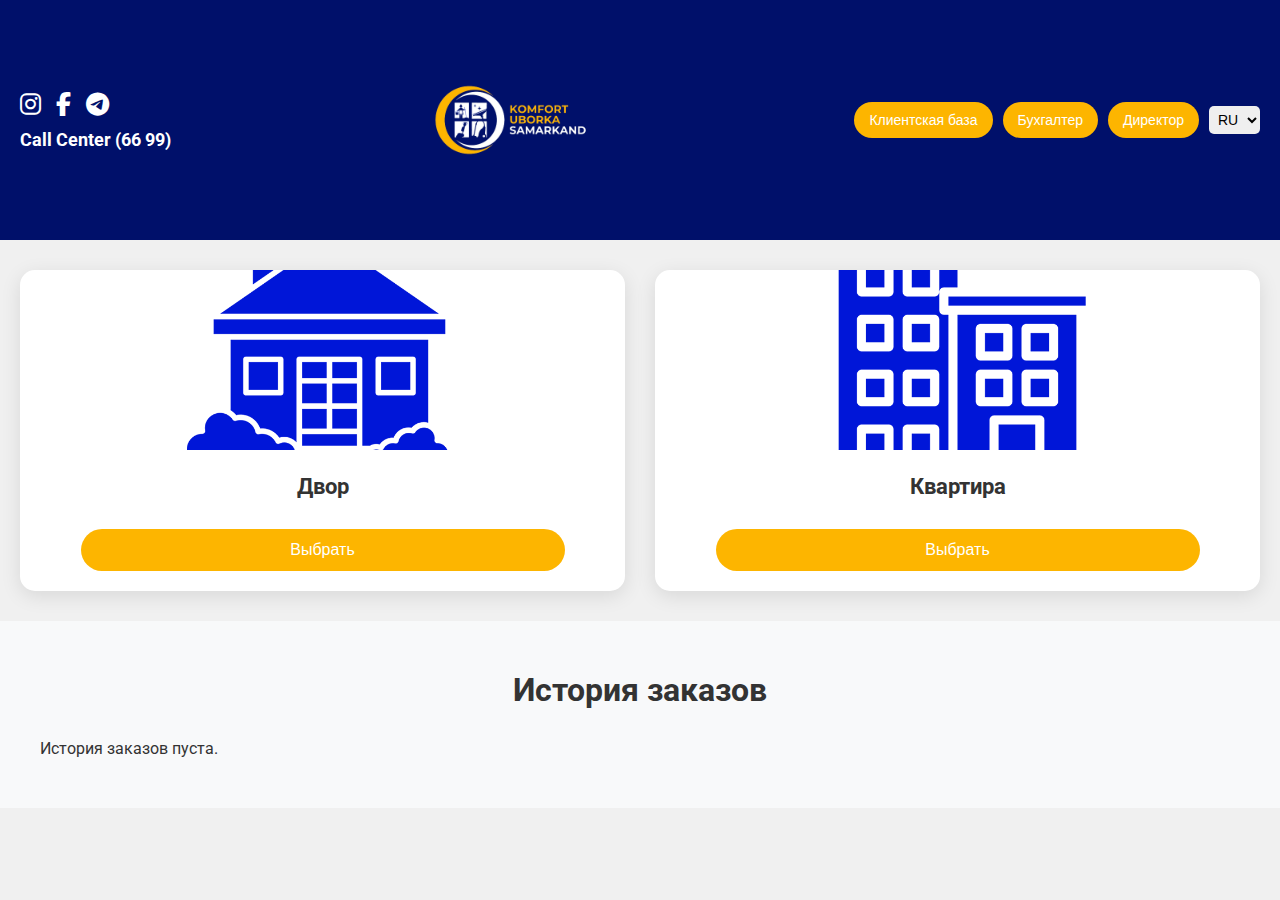
<file: index.html>
<!DOCTYPE html>
<html lang="ru">
<head>
    <meta charset="UTF-8">
    <title>Название вашей компании</title>
    <link rel="stylesheet" href="styles.css">
    <!-- Подключение Font Awesome для иконок -->
    <link rel="stylesheet" href="https://cdnjs.cloudflare.com/ajax/libs/font-awesome/6.4.0/css/all.min.css">
    <!-- Подключение Google Fonts -->
    <link href="https://fonts.googleapis.com/css2?family=Roboto:wght@400;700&display=swap" rel="stylesheet">
</head>
<body>
    <!-- Навигация -->
    <header class="navbar">
        <div class="nav-left">
            <div class="social-icons">
                <a href="https://instagram.com/yourprofile" target="_blank" aria-label="Instagram">
                    <i class="fab fa-instagram"></i>
                </a>
                <a href="https://facebook.com/yourprofile" target="_blank" aria-label="Facebook">
                    <i class="fab fa-facebook-f"></i>
                </a>
                <a href="https://t.me/komfort_uborka_samarkand" target="_blank" aria-label="Telegram">
                    <i class="fab fa-telegram-plane"></i>
                </a>
            </div>
            <h1 class="call-center">Call Center (66 99)</h1>
        </div>
        <div class="nav-center">
            <!-- Логотип внутри шапки -->
            <img src="photos/1.png" alt="Логотип" class="header-logo">
        </div>
        <div class="nav-right">
            <!-- Обновленные кнопки -->
            <button onclick="openClientDatabase()" class="nav-button">Клиентская база</button>
            <button onclick="openAccountant()" class="nav-button">Бухгалтер</button>
            <button onclick="openAdminLogin()" class="nav-button">Директор</button>
            <select id="language-select" onchange="changeLanguage()" aria-label="Выбор языка">
                <option value="ru" selected>RU</option>
                <option value="uz">UZ</option>
                <option value="en">EN</option>
            </select>
        </div>
    </header>

    <!-- Секция услуг -->
    <section class="services">
        <div class="service-grid">
            <!-- Динамически генерируемые элементы услуг -->
        </div>
    </section>

    <!-- Модальные окна -->
    <!-- Модальное окно для деталей услуги -->
    <div id="modal" class="modal">
        <!-- Содержимое модального окна -->
        <div class="modal-content">
            <span class="close" onclick="closeModal()">&times;</span>
            <h2 id="serviceTitle"></h2>
            <p id="serviceDescription"></p>
            <p id="servicePriceLabel"><span id="pricePerUnitLabel"></span> <span id="servicePrice"></span> Сум</p>
            <label for="squareMeters" id="quantityLabel"></label>
            <input type="number" id="squareMeters" value="1" min="1" onchange="updateTotalPrice()">
            <p id="totalPriceLabel"><span id="totalPriceText"></span> <span id="totalServicePrice"></span> Сум</p>
            <button onclick="addToOrder()" id="addToOrderButton"></button>
        </div>
    </div>

    <!-- Форма заказа -->
    <div id="orderFormModal" class="modal">
        <!-- Содержимое модального окна -->
        <div class="modal-content">
            <span class="close" onclick="closeOrderForm()">&times;</span>
            <h2 id="orderFormTitle"></h2>
            <p id="orderServiceLabel"><span id="serviceLabelText"></span> <span id="orderService"></span></p>
            <p id="orderTotalLabel"><span id="orderTotalText"></span> <span id="orderTotal"></span> Сум</p>
            <input type="text" id="name" placeholder="">
            <input type="tel" id="phone" placeholder="">
            <input type="text" id="address" placeholder="">
            <input type="date" id="date">
            <input type="time" id="time">
            <button onclick="confirmOrder()" id="confirmOrderButton"></button>
        </div>
    </div>

    <!-- Детали заказа -->
    <div id="orderDetailsModal" class="modal">
        <!-- Содержимое модального окна -->
        <div class="modal-content">
            <span class="close" onclick="closeOrderDetails()">&times;</span>
            <h2 id="orderDetailsTitle"></h2>
            <p id="detailsNameLabel"></p>
            <p id="detailsTotalLabel"></p>
            <p id="detailsAddressLabel"></p>
            <p id="detailsDateLabel"></p>
            <p id="detailsTimeLabel"></p>
            <p id="detailsServiceLabel"></p>
            <p id="detailsSquareMetersLabel"></p>
        </div>
    </div>

    <!-- История заказов -->
    <section class="order-history-section">
        <h2 id="orderHistoryTitle"></h2>
        <div class="order-history" id="orderHistory">
            <!-- Здесь будут отображаться предыдущие заказы -->
        </div>
    </section>

    <!-- Подключение JavaScript -->
    <script src="script.js"></script>
</body>
</html>
</file>
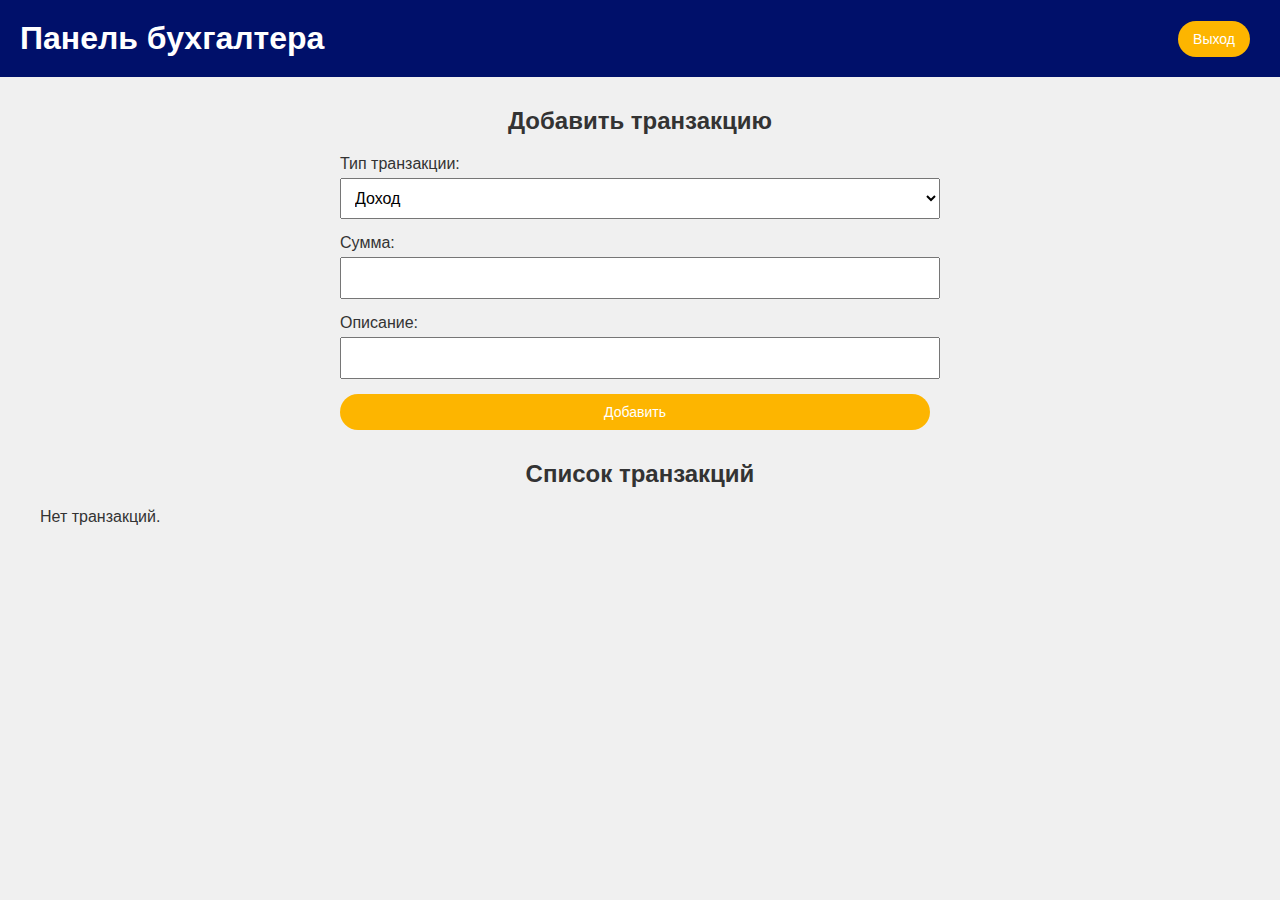
<file: accountant.html>
<!DOCTYPE html>
<html lang="ru">
<head>
    <meta charset="UTF-8">
    <title>Бухгалтер</title>
    <link rel="stylesheet" href="styles.css">
    <!-- Подключение Font Awesome для иконок -->
    <link rel="stylesheet" href="https://cdnjs.cloudflare.com/ajax/libs/font-awesome/6.4.0/css/all.min.css">
    <!-- Подключение Google Fonts -->
    <link href="https://fonts.googleapis.com/css2?family=Roboto:wght@400;700&display=swap">
    <script src="script_accountant.js"></script>
</head>
<body>
    <header class="navbar">
        <div class="nav-left">
            <h1>Панель бухгалтера</h1>
        </div>
        <div class="nav-right">
            <button onclick="logout()" class="nav-button">Выход</button>
        </div>
    </header>

    <section class="accountant-section">
        <h2>Добавить транзакцию</h2>
        <form id="transaction-form">
            <label>
                Тип транзакции:
                <select id="transaction-type">
                    <option value="income">Доход</option>
                    <option value="expense">Расход</option>
                </select>
            </label>
            <label>
                Сумма:
                <input type="number" id="transaction-amount" required>
            </label>
            <label>
                Описание:
                <input type="text" id="transaction-description" required>
            </label>
            <button type="submit" class="nav-button">Добавить</button>
        </form>

        <h2>Список транзакций</h2>
        <div id="transaction-list">
            <!-- Список транзакций будет загружен динамически -->
        </div>

        <div id="transaction-summary">
            <!-- Общая информация по транзакциям -->
        </div>
    </section>
</body>
</html>
</file>
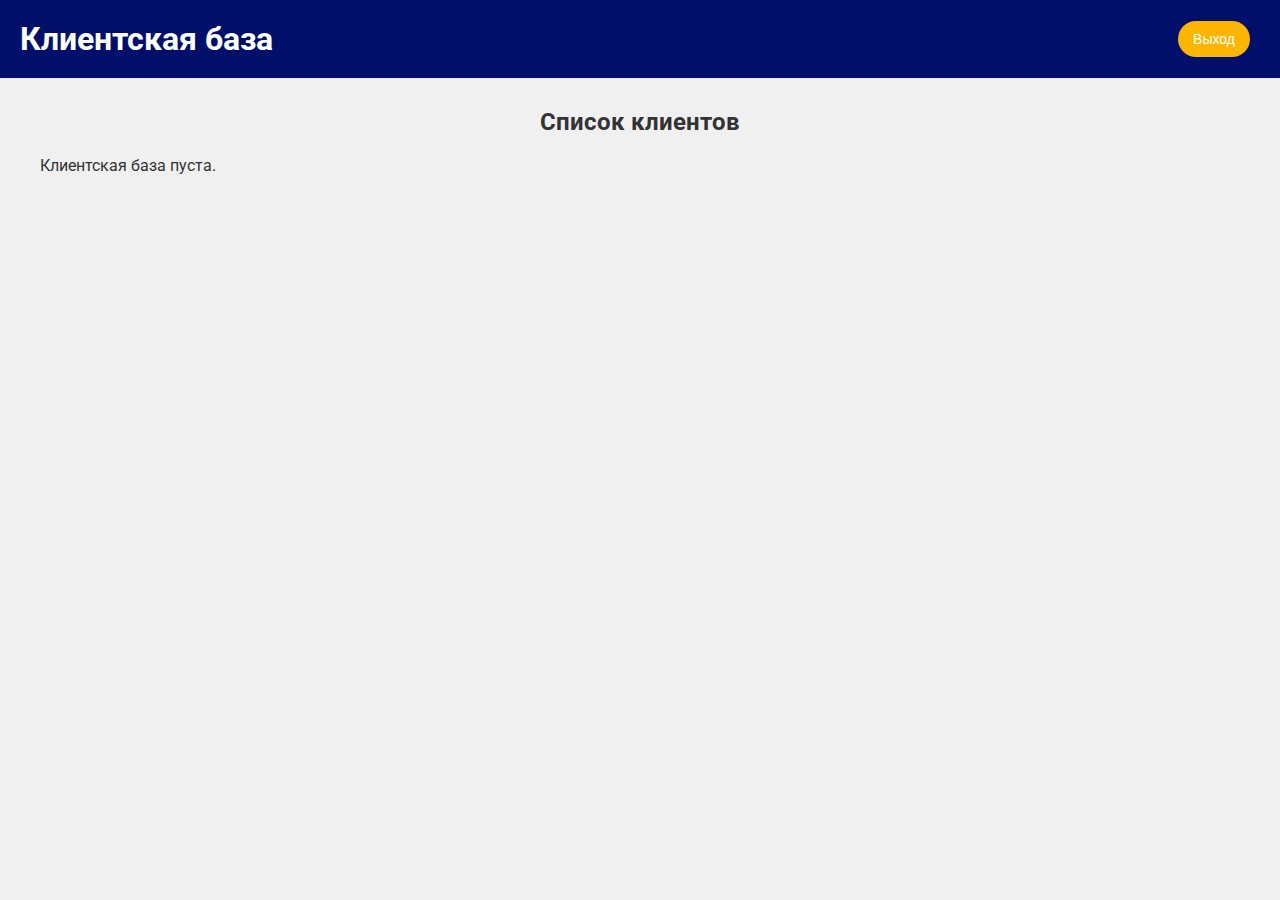
<file: client_database.html>
<!DOCTYPE html>
<html lang="ru">
<head>
    <meta charset="UTF-8">
    <title>Клиентская база</title>
    <link rel="stylesheet" href="styles.css">
    <!-- Подключение Font Awesome для иконок -->
    <link rel="stylesheet" href="https://cdnjs.cloudflare.com/ajax/libs/font-awesome/6.4.0/css/all.min.css">
    <!-- Подключение Google Fonts -->
    <link href="https://fonts.googleapis.com/css2?family=Roboto:wght@400;700&display=swap" rel="stylesheet">
    <script src="script_client_database.js"></script>
</head>
<body>
    <header class="navbar">
        <div class="nav-left">
            <h1>Клиентская база</h1>
        </div>
        <div class="nav-right">
            <button onclick="logout()" class="nav-button">Выход</button>
        </div>
    </header>

    <section class="client-database-section">
        <h2>Список клиентов</h2>
        <div id="client-list">
            <!-- Список клиентов будет загружен динамически -->
        </div>
    </section>
</body>
</html>
</file>
<file: styles.css>
/* Общие стили */
* {
    margin: 0;
    padding: 0;
    box-sizing: border-box;
}

body {
    font-family: 'Roboto', sans-serif;
    background-color: #f0f0f0;
    color: #333;
}

/* Навигация */
.navbar {
    display: flex;
    justify-content: space-between;
    align-items: center;
    background-color: #00106a;
    padding: 20px 20px;
    color: #fff;
}

.nav-left {
    display: flex;
    flex-direction: column;
    align-items: flex-start;
}

.social-icons {
    display: flex;
    align-items: center;
    margin-bottom: 10px;
}

.social-icons a {
    margin-right: 15px;
    font-size: 24px;
    color: #fff;
    text-decoration: none;
}

.social-icons a:last-child {
    margin-right: 0;
}

.social-icons a:hover {
    color: #ffaa00;
}

.call-center {
    font-size: 18px;
    color: #fff;
}

.nav-center {
    flex: 1;
    display: flex;
    justify-content: center;
}

.header-logo {
    max-width: 200px;
    width: 100%;
}

.nav-right {
    display: flex;
    align-items: center;
}

.nav-button {
    margin-right: 10px;
    padding: 10px 15px;
    background-color: #fdb500;
    color: #fff;
    border: none;
    border-radius: 25px;
    cursor: pointer;
    font-size: 14px;
    transition: background-color 0.3s;
    text-decoration: none;
}

.nav-button:hover {
    background-color: #ffaa00;
}

.nav-right select {
    padding: 5px;
    border-radius: 5px;
    border: none;
    font-size: 14px;
}

/* Секция услуг */
.services {
    padding: 30px 20px;
}

.service-grid {
    display: grid;
    grid-template-columns: repeat(auto-fit, minmax(250px, 1fr));
    gap: 30px;
}

.service-item {
    background-color: #fff;
    border-radius: 15px;
    overflow: hidden;
    box-shadow: 0 5px 20px rgba(0,0,0,0.1);
    transition: transform 0.3s;
}

.service-item:hover {
    transform: translateY(-10px);
}

.service-item img {
    width: 100%;
    height: 180px;
    object-fit: cover;
}

.service-item h3 {
    padding: 20px;
    font-size: 22px;
    text-align: center;
}

.service-item button {
    display: block;
    width: 80%;
    margin: 10px auto 20px;
    padding: 12px;
    background-color: #fdb500;
    color: #fff;
    border: none;
    border-radius: 25px;
    cursor: pointer;
    font-size: 16px;
    transition: background-color 0.3s;
}

.service-item button:hover {
    background-color: #ffaa00;
}

/* Модальные окна */
.modal {
    display: none;
    position: fixed;
    z-index: 1000;
    left: 0;
    top: 0;
    width: 100%;
    height: 100%;
    background-color: rgba(0,0,0,0.7);
    overflow: auto;
}

.modal-content {
    background-color: #fff;
    margin: 5% auto;
    padding: 30px;
    width: 90%;
    max-width: 600px;
    border-radius: 15px;
    position: relative;
}

.close {
    position: absolute;
    right: 20px;
    top: 15px;
    font-size: 28px;
    cursor: pointer;
    color: #333;
}

.close:hover {
    color: #ff0000;
}

.modal-content h2 {
    margin-bottom: 20px;
}

.modal-content p {
    margin-bottom: 15px;
    font-size: 18px;
}

.modal-content input,
.modal-content select {
    width: 100%;
    padding: 12px;
    margin-bottom: 15px;
    border-radius: 8px;
    border: 1px solid #ccc;
    font-size: 16px;
}

.modal-content button {
    width: 100%;
    padding: 15px;
    background-color: #007BFF;
    color: #fff;
    border: none;
    border-radius: 25px;
    font-size: 18px;
    cursor: pointer;
}

.modal-content button:hover {
    background-color: #0056b3;
}

/* История заказов */
.order-history-section {
    padding: 50px 20px;
    background-color: #f8f9fa;
}

.order-history-section h2 {
    text-align: center;
    margin-bottom: 30px;
    font-size: 32px;
}

.order-history {
    max-width: 1200px;
    margin: 0 auto;
}

.order-card {
    background-color: #fff;
    padding: 20px;
    border-radius: 15px;
    margin-bottom: 20px;
    box-shadow: 0 5px 15px rgba(0,0,0,0.1);
    position: relative;
}

.order-card p {
    margin-bottom: 10px;
    font-size: 18px;
}

.order-card .countdown {
    position: absolute;
    top: 20px;
    right: 20px;
}

.order-card button {
    margin-right: 10px;
    padding: 8px 15px;
    font-size: 16px;
    border: none;
    border-radius: 8px;
    cursor: pointer;
}

.order-card button:hover {
    opacity: 0.8;
}

.order-card button:first-of-type {
    background-color: #007bff;
    color: #fff;
}

.order-card button:nth-of-type(2) {
    background-color: #ffc107;
    color: #fff;
}

.order-card button:last-of-type {
    background-color: #dc3545;
    color: #fff;
}

/* Анимация часов */
.countdown {
    width: 50px;
    height: 50px;
}

.countdown svg {
    transform: rotate(-90deg);
}

.countdown circle {
    fill: none;
    stroke-width: 5;
    stroke: #007bff;
    stroke-dasharray: 157;
    stroke-dashoffset: 0;
    transition: stroke-dashoffset 1s linear;
}

.countdown .countdown-text {
    position: absolute;
    top: 15px;
    left: 0;
    width: 50px;
    text-align: center;
    font-size: 12px;
}

/* Стиль для секций на новых страницах */
.client-database-section, .accountant-section {
    padding: 30px 20px;
}

.client-database-section h2, .accountant-section h2 {
    text-align: center;
    margin-bottom: 20px;
}

#client-list, #transaction-list {
    max-width: 1200px;
    margin: 0 auto;
}

#transaction-form {
    max-width: 600px;
    margin: 0 auto 30px;
    display: flex;
    flex-direction: column;
}

#transaction-form label {
    margin-bottom: 15px;
}

#transaction-form input, #transaction-form select {
    width: 100%;
    padding: 10px;
    font-size: 16px;
    margin-top: 5px;
}

#transaction-summary {
    max-width: 600px;
    margin: 30px auto;
    text-align: center;
}

/* Адаптивность */
@media screen and (max-width: 768px) {
    .nav-center h1 {
        font-size: 18px;
    }
    .nav-left a, .nav-right .nav-link {
        font-size: 18px;
    }
    .header-logo {
        max-width: 150px;
    }
}
</file>
